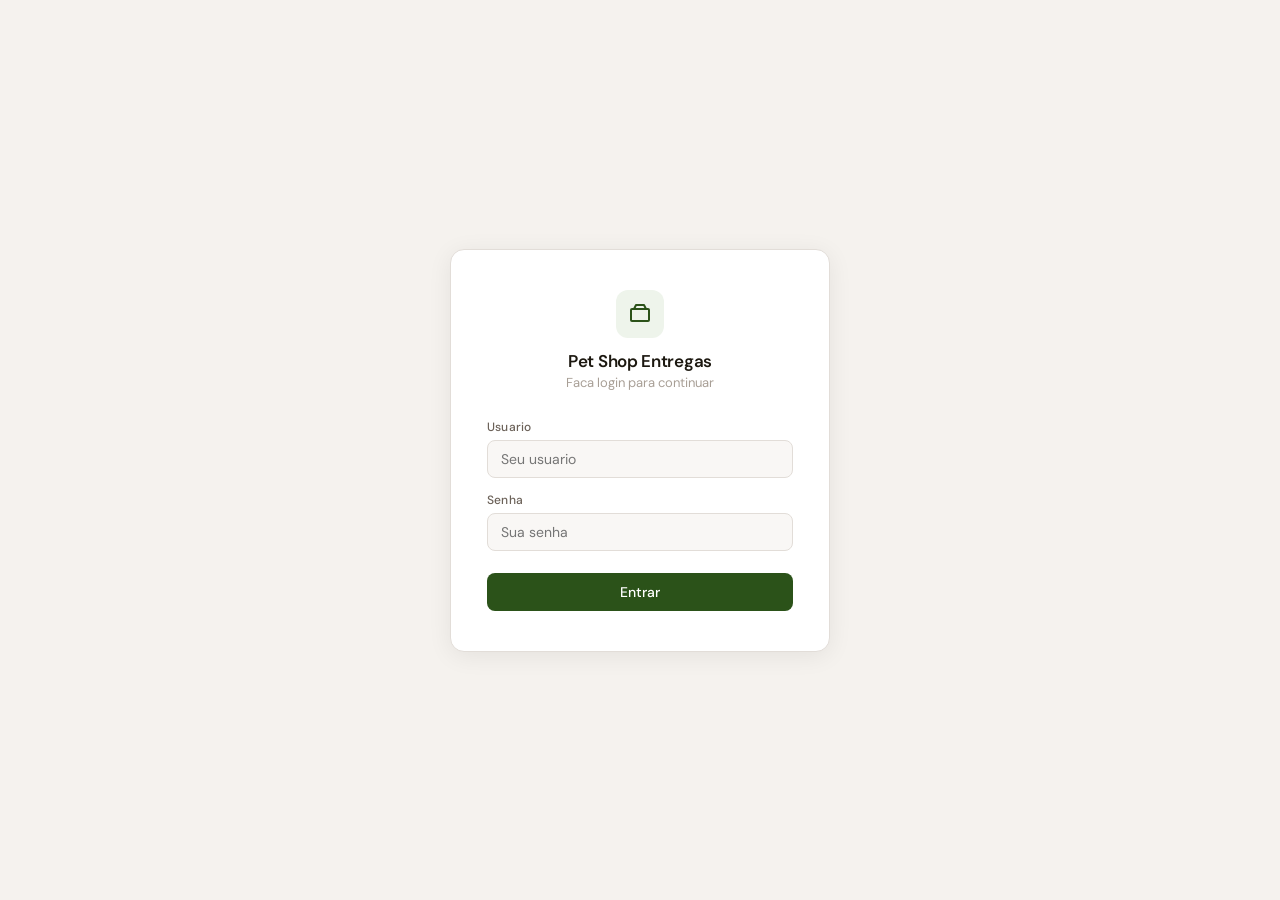
<file: static/login.html>
<!DOCTYPE html>
<html lang="pt-BR">
<head>
  <meta charset="UTF-8">
  <meta name="viewport" content="width=device-width, initial-scale=1.0">
  <title>Pet Shop Entregas — Login</title>
  <link rel="preconnect" href="https://fonts.googleapis.com">
  <link href="https://fonts.googleapis.com/css2?family=DM+Sans:wght@300;400;500;600&display=swap" rel="stylesheet">
  <style>
    *, *::before, *::after { box-sizing: border-box; margin: 0; padding: 0; }

    body {
      font-family: 'DM Sans', sans-serif;
      background: #F5F2EE;
      min-height: 100vh;
      display: flex;
      align-items: center;
      justify-content: center;
      padding: 24px;
    }

    .box {
      background: #fff;
      border: 1px solid #E2DDD8;
      border-radius: 14px;
      padding: 40px 36px;
      width: 100%;
      max-width: 380px;
      box-shadow: 0 4px 24px rgba(0,0,0,0.07);
    }

    .logo {
      text-align: center;
      margin-bottom: 28px;
    }

    .logo-icon {
      width: 48px;
      height: 48px;
      background: #EEF4EB;
      border-radius: 12px;
      display: flex;
      align-items: center;
      justify-content: center;
      margin: 0 auto 12px;
    }

    .logo-title {
      font-size: 17px;
      font-weight: 600;
      color: #1C1810;
      letter-spacing: -0.3px;
    }

    .logo-sub {
      font-size: 13px;
      color: #A89F96;
      margin-top: 2px;
    }

    .field {
      margin-bottom: 14px;
    }

    label {
      display: block;
      font-size: 12px;
      font-weight: 500;
      color: #6B6158;
      margin-bottom: 5px;
      letter-spacing: 0.2px;
    }

    input {
      width: 100%;
      font-family: 'DM Sans', sans-serif;
      font-size: 14px;
      padding: 9px 13px;
      background: #F9F7F5;
      border: 1px solid #E2DDD8;
      border-radius: 8px;
      color: #1C1810;
      outline: none;
      transition: border-color 0.15s, box-shadow 0.15s;
    }

    input:focus {
      border-color: #6B9F58;
      box-shadow: 0 0 0 3px rgba(107,159,88,0.12);
      background: #fff;
    }

    .btn {
      width: 100%;
      padding: 10px;
      background: #2B5219;
      color: #fff;
      font-family: 'DM Sans', sans-serif;
      font-size: 14px;
      font-weight: 500;
      border: none;
      border-radius: 8px;
      cursor: pointer;
      margin-top: 8px;
      transition: background 0.15s, transform 0.1s;
    }

    .btn:hover { background: #1e3d12; }
    .btn:active { transform: scale(0.98); }
    .btn:disabled { opacity: 0.6; cursor: not-allowed; }

    .erro {
      background: #FDEAEA;
      border: 1px solid #f0c0c0;
      color: #7A1C1C;
      font-size: 13px;
      padding: 9px 13px;
      border-radius: 8px;
      margin-top: 12px;
      display: none;
    }
  </style>
</head>
<body>
  <div class="box">
    <div class="logo">
      <div class="logo-icon">
        <svg width="24" height="24" fill="none" stroke="#2B5219" viewBox="0 0 24 24">
          <path stroke-linecap="round" stroke-linejoin="round" stroke-width="2"
            d="M20 7H4a1 1 0 00-1 1v10a1 1 0 001 1h16a1 1 0 001-1V8a1 1 0 00-1-1zM16 3H8l-2 4h12l-2-4z"/>
        </svg>
      </div>
      <div class="logo-title">Pet Shop Entregas</div>
      <div class="logo-sub">Faca login para continuar</div>
    </div>

    <div class="field">
      <label for="usuario">Usuario</label>
      <input id="usuario" type="text" placeholder="Seu usuario" autocomplete="username">
    </div>

    <div class="field">
      <label for="senha">Senha</label>
      <input id="senha" type="password" placeholder="Sua senha" autocomplete="current-password">
    </div>

    <button class="btn" id="btn-login" onclick="fazerLogin()">Entrar</button>

    <div class="erro" id="msg-erro"></div>
  </div>

  <script>
    document.getElementById('senha').addEventListener('keydown', e => {
      if (e.key === 'Enter') fazerLogin();
    });

    async function fazerLogin() {
      const usuario = document.getElementById('usuario').value.trim();
      const senha = document.getElementById('senha').value;
      const btn = document.getElementById('btn-login');
      const erro = document.getElementById('msg-erro');

      if (!usuario || !senha) {
        erro.textContent = 'Preencha usuario e senha.';
        erro.style.display = 'block';
        return;
      }

      btn.disabled = true;
      btn.textContent = 'Entrando...';
      erro.style.display = 'none';

      try {
        const res = await fetch('/api/login', {
          method: 'POST',
          headers: { 'Content-Type': 'application/json' },
          body: JSON.stringify({ usuario, senha })
        });

        if (res.ok) {
          window.location.href = '/';
        } else {
          const d = await res.json();
          erro.textContent = d.erro || 'Erro ao fazer login.';
          erro.style.display = 'block';
          btn.disabled = false;
          btn.textContent = 'Entrar';
        }
      } catch (e) {
        erro.textContent = 'Nao foi possivel conectar ao servidor.';
        erro.style.display = 'block';
        btn.disabled = false;
        btn.textContent = 'Entrar';
      }
    }
  </script>
</body>
</html>
</file>
